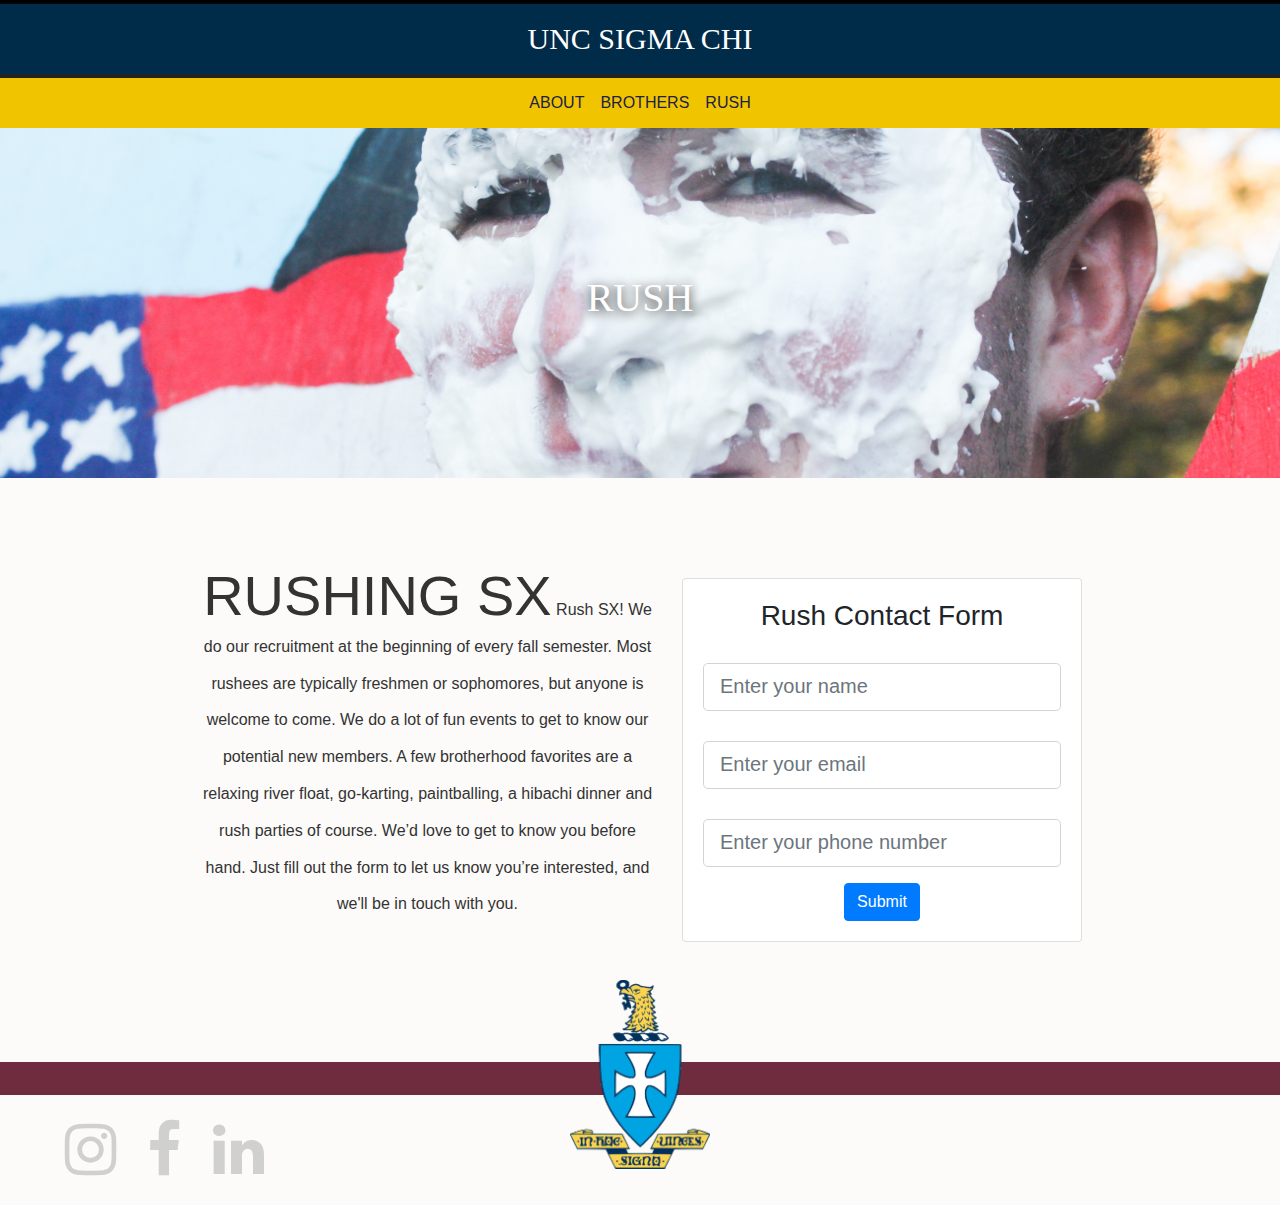
<file: rush.html>
<!DOCTYPE html>
<html lang="en" dir="ltr">
  <head>
    <meta charset="utf-8">
    <title></title>
    <link rel="stylesheet" href="https://stackpath.bootstrapcdn.com/bootstrap/4.3.1/css/bootstrap.min.css" integrity="sha384-ggOyR0iXCbMQv3Xipma34MD+dH/1fQ784/j6cY/iJTQUOhcWr7x9JvoRxT2MZw1T" crossorigin="anonymous">
    <link href="https://fonts.googleapis.com/css?family=Cinzel+Decorative|Marcellus+SC&display=swap" rel="stylesheet">
    <link rel="stylesheet" href="https://cdnjs.cloudflare.com/ajax/libs/font-awesome/4.7.0/css/font-awesome.min.css">
    <link rel="stylesheet" href="styles.css">
  </head>
  <body>
    
    <div id="wrapper">
      <div id="topContainer">

        <div class="jumbotron jumbotron-fluid" id="staticTopBanner">
          <div class="container text-center">
            <h1 class="display-4" style="font-size: 30px"><a href="index.html">UNC SIGMA CHI</a></h1>
          </div>
        </div>

        <div class="row" id="grayBar">
        </div>

        <nav class="navbar navbar-expand-sm">
          <button class="navbar-toggler" type="button" data-toggle="collapse" data-target="#navbarSupportedContent" aria-controls="navbarSupportedContent" aria-expanded="false" aria-label="Toggle navigation">
            <span class="navbar-toggler-icon"></span>
          </button>
          <div class="collapse navbar-collapse justify-content-center" id="navbarSupportedContent">
            <div class="navbar-nav">
              <a class="nav-item nav-link nav-fill" href="about.html">ABOUT</a>
              <a class="nav-item nav-link nav-fill" href="brothers.html">BROTHERS</a>
              <a class="nav-item nav-link nav-fill" href="#">RUSH</a>
            </div>
          </div>
        </nav>
      </div>
      <div class="row text-center">
        <div class="col" style="margin-bottom:  120px;">
          <div class="row half-page-hero" style="background-image: url(assets/img/rush/rushBanner.jpg)">
            <div class="col big-words">
              <h1 style="line-height: 300px;">RUSH</h1>
            </div>
          </div>
          <div class="scroll-for-more-divider-1"></div>
          <div class="container content-container">
            <div class="card rush-form float-right">
              <div class="card-body">
                <h3 class="card-title">
                  Rush Contact Form
                </h3>
                <form class="">
                  <div class="form-group">
                    <input type="text" id="rusheeNameInput" class="form-control form-control-lg" placeholder="Enter your name" required>
                  </div>
                  <div class="form-group">
                    <input type="email" class="form-control form-control-lg" id="rusheeEmailInput" placeholder="Enter your email">
                  </div>
                  <div class="form-group">
                    <input type="tel" class="form-control form-control-lg" id="rusheePhoneInput" placeholder="Enter your phone number" required>
                  </div>
                  <button type="submit" class="btn btn-primary">Submit</button>
                </form>
              </div>
            </div>
            <p><span class="first-two-words">RUSHING SX</span> Rush SX! We do our recruitment at the beginning of every fall semester. Most rushees are typically freshmen or sophomores, but anyone is welcome to come. We do a lot of fun events to get to know our potential new members. A few brotherhood favorites are a relaxing river float, go-karting, paintballing, a hibachi dinner and rush parties of course. We’d love to get to know you before hand. Just fill out the form to let us know you’re interested, and we'll be in touch with you.</p>

          </div>
        </div>
      </div>

      <div class="selectDisable">
        <div class="row justify-content-center" id="separatorBar">
          <img draggable="false" src="assets\img\Sigma_Chi_Crest.png" alt="" id="chrest-image">
        </div>
        <div class="row" id="bottomBanner">
          <div class="container" style="margin-left: 40px; margin-right: 40px;">
            <a href="#" class="fa fa-instagram"></a>
            <a href="#" class="fa fa-facebook"></a>
            <a href="#" class="fa fa-linkedin"></a>
          </div>
        </div>
      </div>
    </div>
    
    
  </body>
</html>
</file>
<file: styles.css>
:root {
    --dark-blue: #002B49;
    --v-light-blue: rgb(0, 163, 224);
    --m-light-blue: rgb(113, 178, 201, 1);
    --orange: rgb(229, 114, 0);
    --gold-yellow: rgb(241, 196, 0);
    --soft-yellow: rgb(254, 209, 65);
    --warm-gray: rgb(110, 98, 89);
    --dark-blue: rgb(0, 43, 73);
    --maroon: rgb(111, 44, 63);
    --green: rgb(159, 145, 42);
    --cool-gray: rgb(208, 208, 206);
    --brown: rgb(139, 111, 78);
  }
  
  body {
    max-width: 100vw;
    overflow-x: hidden;
    background: black;
    padding-top: 124px;
  }
  
  
  nav {
    background: var(--gold-yellow);
    height: 50px;
  }
  
  h1 {
    font-family: 'Cinzel', serif;
  }
  
  hr {
    width: 20vw;
  }
  
  p {
    line-height: 2.3rem;
    color: #333;
  }
  
  input {
    margin-top: 30px;
  }
  
  .rush-form {
    width: 25rem;
    margin-left: 25px;
  }
  
  .content-container img {
    margin: 15px;
  }
  
  .first-two-words  {
    font-size: 3.5rem;
  }
  
  
  .half-page-hero {
    height: 350px;
    background-repeat: no-repeat;
    background-position: center;
    background-size: cover;
    width: 100%;
    margin: 0;
    z-index: -1;
  }
  

  
  .fa {
    font-size: 60px;
    padding: 5px;
    width: 70px;
    height: 70px;
    text-align: center;
    text-decoration: none;
    transition: .5s;
    color: var(--cool-gray);
  }
  
  .fa:hover {
    color: white;
    transition: .5s;
    text-decoration: none;
  }
  
  
  .big-words {
    font-size: 5vw;
    font-weight: bold;
    color: white;
    text-shadow: 0 2px 12px black;
    font-family: 'Marcellus SC', serif;
    padding-bottom: 45px;
    padding-top: 20px;
  }
  
  .twenty-padding {
    padding: 20px;
  }
  
  .navbar-toggler {
    color: white;
  }
  
  .display-4, .lead {
    color: white;
  }
  
 
  .navbar, .nav-fill {
    color: #1c2144;
    font-weight: 500;
    transition: .3s;
  }
  
  .nav-fill:hover  {
    color: var(--v-light-blue);
    transition: .3s;
  }
  
  .tab-content {
    background: #fcfbf9;
    overflow: hidden;
    z-index: 1;
    padding-bottom: 120px;
  }
    
  .content-container {
    margin-top: 100px;
    padding-left: 10vw;
    padding-right: 10vw;
    animation: fadeIn 2.4s;
    -webkit-animation: fadeIn 2.4s;
  }
  
  .automargin {
    margin: auto;
  }
  
  #topContainer, #separatorBar, #bottomBanner, .tabs, .card, img, form, .big-words, .selectDisable {
      -webkit-user-select: none;
      -khtml-user-select: none;
      -moz-user-select: none;
      -o-user-select: none;
      user-select: none;
  }
  
  .selectEnable {
      -webkit-user-select: text;
      -khtml-user-select: text;
      -moz-user-select: text;
      -o-user-select: text;
      user-select: text;
  }
  


  
  
  #wrapper {
      margin: 0;
      background-color: #fcfbf9;
  }
  
  #grayBar {
    height: 4px;
    background: #222;
  }
  
  #topContainer {
    margin-top: -120px;
    width: 100vw;
    top: 0;
    left: 0;
    z-index: 2;
    box-shadow: 0px 2px 4px #444;
  
  }
  
  #topBanner {
    height: 230px;
    margin: 0;
    padding: 30px;
    background: var(--dark-blue);
  }
  
  #staticTopBanner {
    height: 70px;
    padding: 17px;
    background: var(--dark-blue);
    margin: 0;
  }
  
  #middleBanner {
    background-image: url("assets/img/derbyDaysHouse.jpg");
    background-repeat: no-repeat;
    background-size: cover;
    height: 710px;
    margin: 0;
  }
  
  #separatorBar {
    background-color: var(--maroon);
    height: 33px;
    position: relative;
  }
  
  #bottomBanner {
    background-image: url("https://stmed.net/sites/default/files/dark-textures-wallpapers-25193-2211018.jpg");
    background-repeat: no-repeat;
    background-size: cover;
    height: 110px;
    padding-top: 20px;
    padding-bottom: 20px;
    margin: 0;
    position: relative;
  }
  
  #bigLogoText {
    font-size: 90px;
  }
  
  #bigLogoText, #smallLogoText, #topBanner {
    transition: 0.3s;
  }
  
  #chrest-image {
    max-width: 140px;
    height: auto;
    position: absolute;
    left: 50%;
    margin-left: -70px;
    top: -82px;
    z-index: 1;
  }
  
  #chrest-image-link {
    z-index: 99;
  }
  
  #learnMoreButton {
    background: var(--orange);
    border: none;
    border-radius: 1px;
    width: 170px;
    height: 45px;
    transition: .4s;
    outline: none;
  }
  
  #learnMoreButton:hover {
    background: white;
    color: var(--orange);
    transition: .4s;
  }
  
  #learnMoreButton:focus {
    outline: none !important;
    box-shadow: none !important;
  }
  
  #learnMoreButton:active {
    outline: none !important;
    box-shadow: none !important;
  }
  
  #topBanner h1 a, #staticTopBanner h1 a {
    color: white;
  }
  
  #topBanner h1 a:hover, #staticTopBanner h1 a:hover {
    text-decoration: none;
  }
  
  #innerWrapper {
    background-color: #fcfbf9;
  }
</file>
